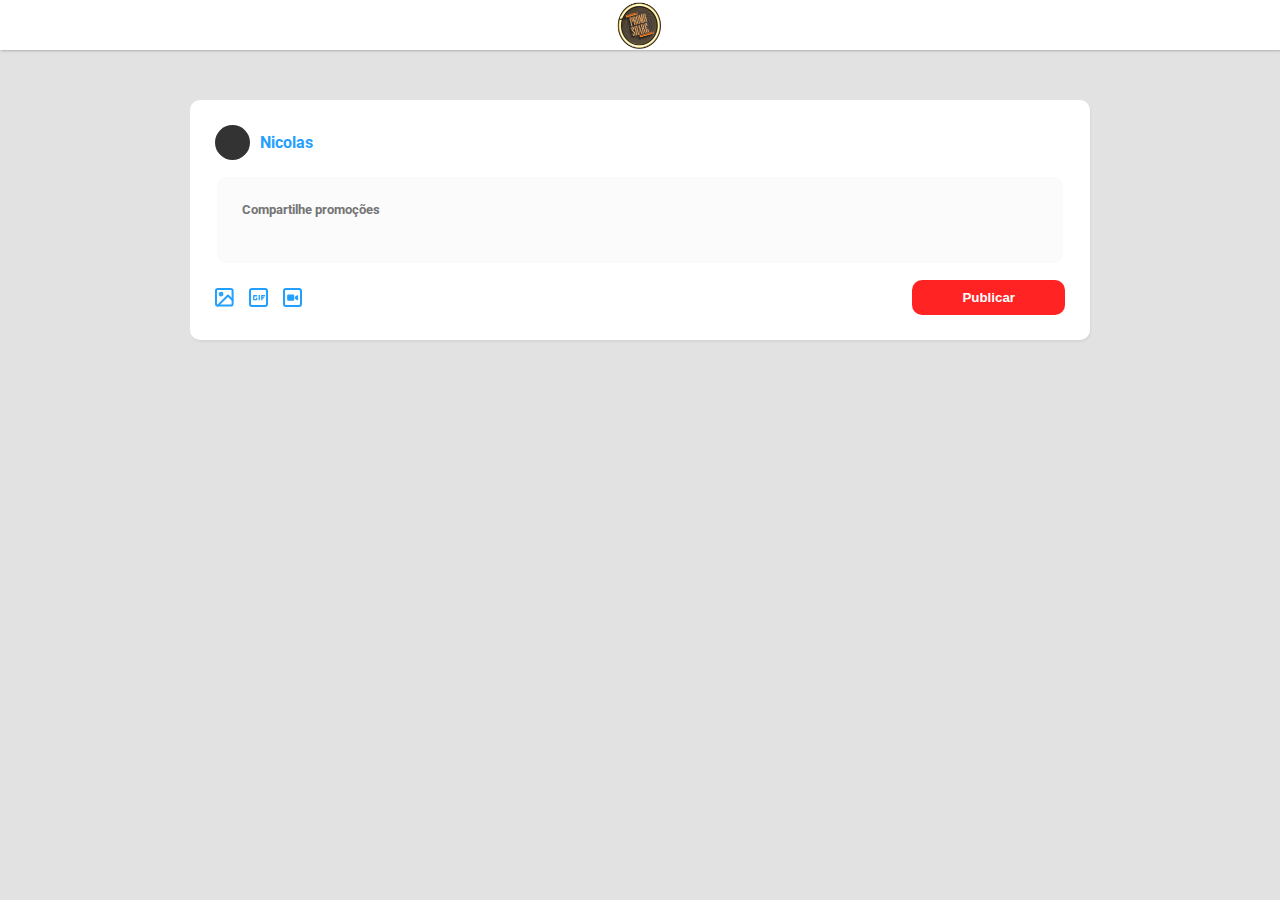
<file: index.html>
<!DOCTYPE html>
<html lang="pt-BR">

<head>
  <meta charset="UTF-8">
  <meta name="viewport" content="width=device-width, initial-scale=1.0">
  <link href="https://fonts.googleapis.com/css2?family=Roboto:ital,wght@0,400;1,700&display=swap" rel="stylesheet">
  <link rel="stylesheet" href="style.css">
  <title>PromoShare</title>
</head>


<body>
  <header>
    <img class="imgs" src="assets/WhatsApp Image 2024-05-11 at 10.57.39_a618b9ed.jpg" alt="Promoshare">
  </header>
  <main class="main">

    <!-- Formulário de postagem -->
    <div class="newPost">

      <div class="infoUser">
        <div class="imgUser">
        </div>
        <strong>Nicolas</strong>
      </div>

      <form action="" class="formPost" id="formPost">
        <textarea name="textarea" placeholder="Compartilhe promoções" id="textarea"></textarea>
        <div class="iconsAndButton">
          <div class="icons">
            <button class="btnFileForm">
              <img src="./assets/img.svg" alt="Adicionar uma imagem">
            </button>
            <button class="btnFileForm">
              <img src="./assets/gif.svg" alt="Adicionar um gif">
            </button>
            <button class="btnFileForm">
              <img src="./assets/video.svg" alt="Adicionar um vídeo">
            </button>
          </div>

          <button type="submit" id="botao" class="btnSubmitForm">Publicar</button>
        </div>
      </form>
    </div>

    <ul class="posts" id="posts"></ul>

  </main>
  <script type="module" src="/Controllers/Form/FormPost.js"></script>
</body>

</html>
</file>
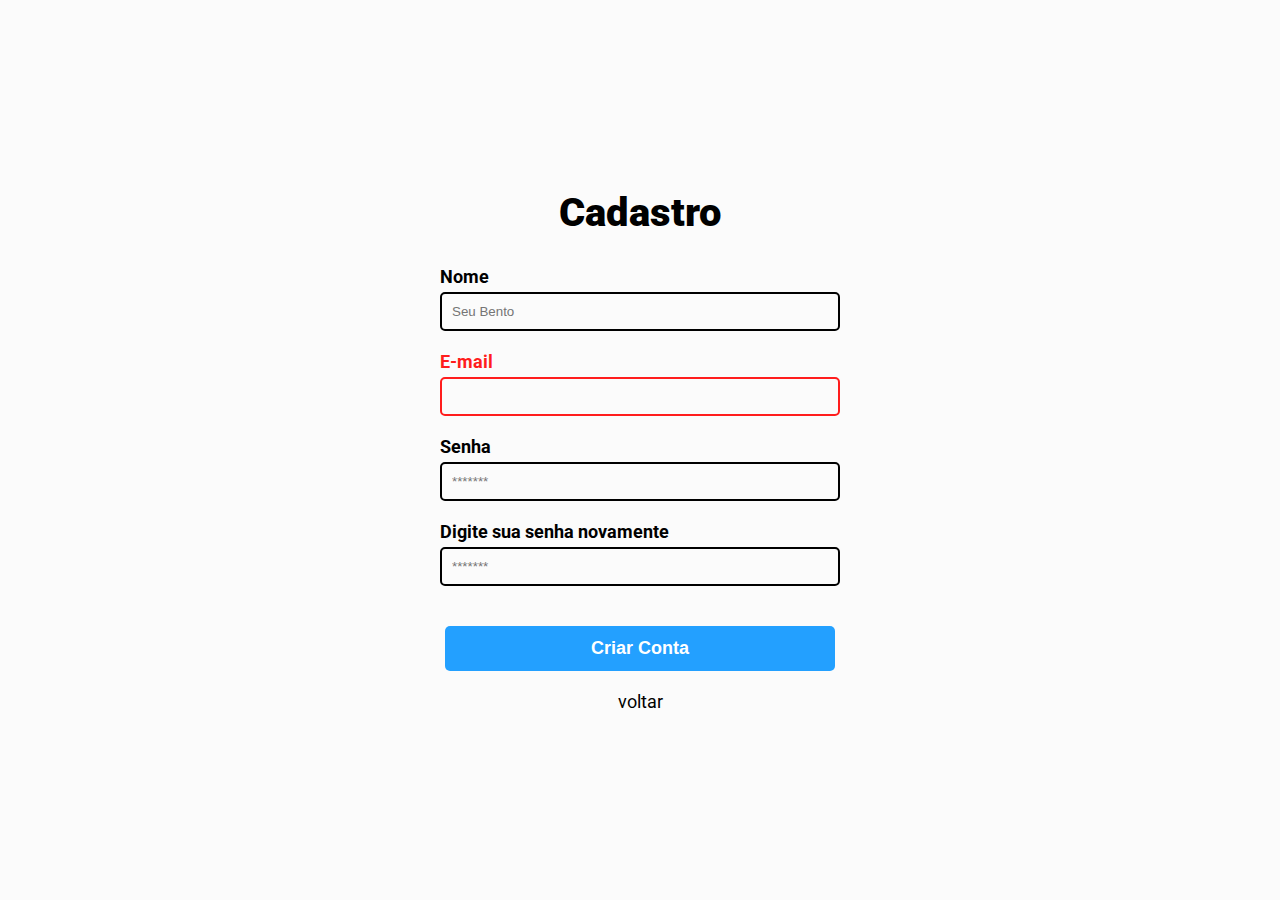
<file: cadastro.html>
<!DOCTYPE html>
<html lang="en">
  <head>
    <meta charset="UTF-8" />
    <meta http-equiv="X-UA-Compatible" content="IE=edge" />
    <meta name="viewport" content="width=device-width, initial-scale=1.0" />
    <link rel="stylesheet" href="login.css" />
    <link rel="preconnect" href="https://fonts.googleapis.com" />
    <link rel="preconnect" href="https://fonts.gstatic.com" crossorigin />
    <link
      href="https://fonts.googleapis.com/css2?family=Roboto:wght@100;400;500;700;900&display=swap"
      rel="stylesheet"
    />
    <title>Cadastro</title>
  </head>
  <body>
    <main>
      <h1>Cadastro</h1>
      <form>
        <div class="field">
          <strong>Nome</strong>
          <input type="text" name="name" id="name" placeholder="Seu Bento" />
        </div>
        <div class="field error">
          <strong>E-mail</strong>
          <input
            type="email"
            name="email"
            id="email"
            placeholder=""
          />
        </div>
        <div class="field">
          <strong>Senha</strong>
          <input
            type="password"
            name="password"
            id="password"
            placeholder="*******"
          />
        </div>
        <div class="field">
          <strong>Digite sua senha novamente</strong>
          <input
            type="password"
            name="repeat-password"
            id="repeat-password"
            placeholder="*******"
          />
        </div>
      </form>
      <div class="btn-actions">
        <button type="submit">Criar Conta</button>
        <a href="/login.html">voltar</a>
      </div>
    </main>
  </body>
</html>
</file>
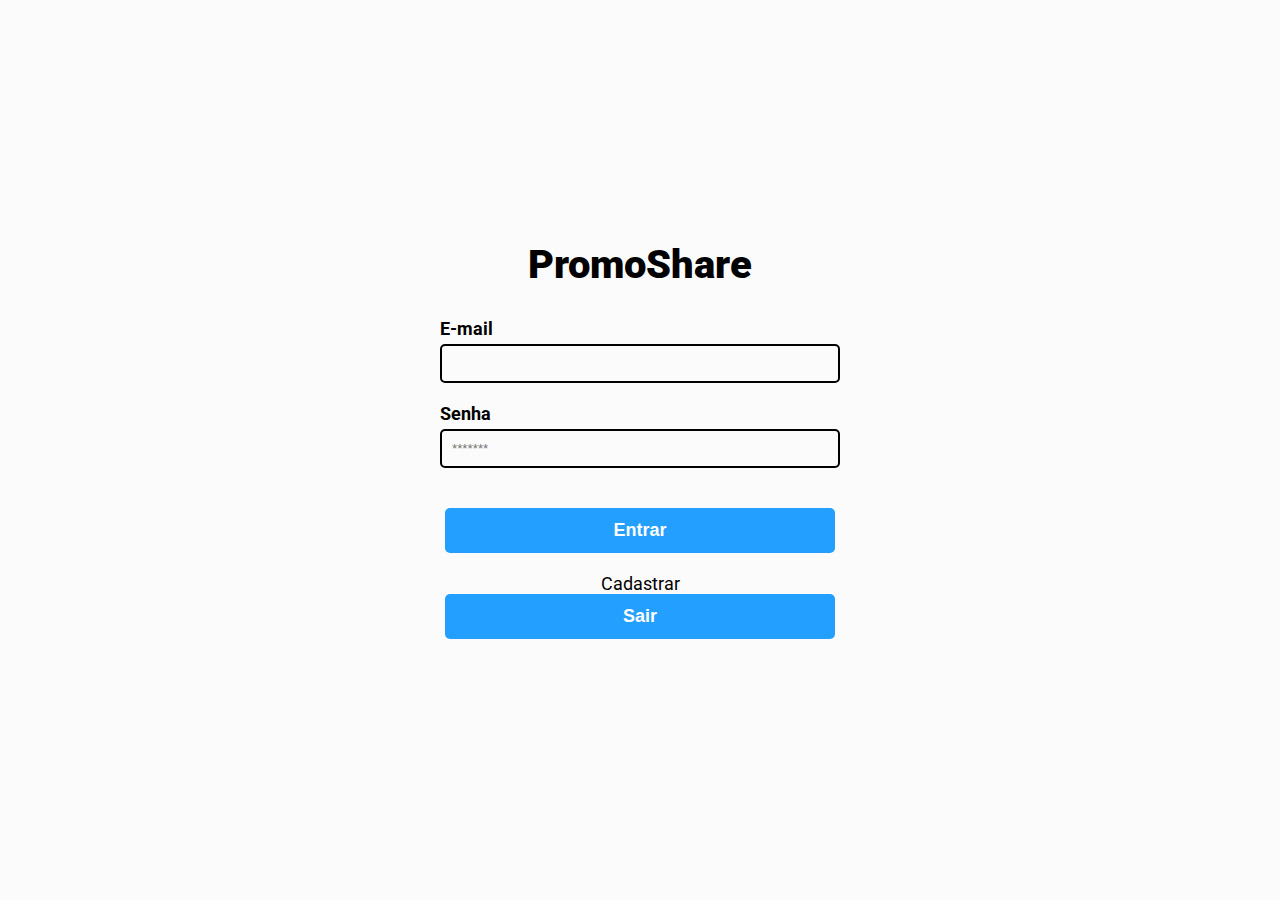
<file: login.html>
<!DOCTYPE html>
<html lang="en">
  <head>
    <meta charset="UTF-8" />
    <meta http-equiv="X-UA-Compatible" content="IE=edge" />
    <meta name="viewport" content="width=device-width, initial-scale=1.0" />
    <link rel="stylesheet" href="login.css" />
    <link rel="preconnect" href="https://fonts.googleapis.com" />
    <link rel="preconnect" href="https://fonts.gstatic.com" crossorigin />
    <link
      href="https://fonts.googleapis.com/css2?family=Roboto:wght@100;400;500;700;900&display=swap"
      rel="stylesheet"
    />
    <title>Login</title>
  </head>
  <body>
    <main>
      <h1>PromoShare</h1>
      <form>
        <div class="field">
          <strong>E-mail</strong>
          <input
            type="email"
            name="email"
            id="email"
            placeholder=""
          />
        </div>
        <div class="field">
          <strong>Senha</strong>
          <input
            type="password"
            name="password"
            id="password"
            placeholder="*******"
          />
        </div>
      </form>
      <div class="btn-actions">
        <button type="submit">Entrar</button>
        <a href="/cadastro.html">Cadastrar</a>
        <button id="logoutBtn">Sair</button>
      </div>
    </main>
    <script>
      document.getElementById("logoutBtn").addEventListener("click", function() {
      window.location.href = "/login.html";
      });
    </script>
  </body>
</html>
</file>
<file: style.css>
*{
  margin:0;
  padding:0;
  box-sizing:border-box;
}

body{
  background: #e2e2e2;
  font-family:'Roboto', sans-serif;
  -webkit-font-smoothing: antialiased !important;
}
li{
  list-style:none;
}

header{
  width: 100%;
  height: 50px;

  background: #ffffff;

  display: flex;
  align-items: center;
  justify-content: center;

  box-shadow: 1px 0 3px rgba(0,0,0,0.4);
}

.imgs{
  width: 50px;
  height: 50px;
}

.main{
  max-width: 900px;
  margin: 0 auto;
}

div.newPost{
  width:100%;
  height: 240px;

  display: flex;
  align-items: flex-start;
  flex-direction: column;
  margin: 50px 0;
  padding:25px;

  background:#fff;
  border-radius: 10px;
  box-shadow: 1px 2px 2px rgba(0,0,0,0.05);
}

div.newPost div.infoUser{
  display: flex;
  align-items: center;
  justify-content: center;
}
div.newPost div.infoUser div.imgUser{
  width: 35px;
  height: 35px;
  border-radius: 50%;
  background: #333;
}

div.newPost div.infoUser strong{
  font-size: 16px;
  color:#23a0ff;
  margin-left: 10px;
}

div.newPost form.formPost{
  display: flex;
  flex-direction: column;
  width: 100%;
}

div.newPost form.formPost textarea{
  background: #fbfbfb;
  margin:15px 0;
  padding: 25px;
  border-radius: 10px;
  resize: none;
  border: 0;
  height: 90px;
  outline: none;

  font-weight: bold;
  color:#727272;
  font-family: 'Roboto', sans-serif;
  border:2px solid #fff;
}
div.newPost form.formPost textarea:focus{
  border:2px solid #23a0ff;

}
div.newPost form.formPost div.iconsAndButton{
  display: flex;
  align-items: center;
  justify-content: space-between;
}
div.newPost form.formPost div.iconsAndButton div.icons{
  width: 100px;
  display: flex;
  align-items: center;
  justify-content: space-between;
}
div.newPost form.formPost div.iconsAndButton div.icons button{
  outline: none;
  margin-right: 15px;
  border:0;
  background: #fff;
  cursor: pointer;

  display: flex;
  align-items: center;
  justify-content: center;
}

div.newPost form.formPost div.iconsAndButton button.btnSubmitForm{
  background: #ff2323;
  padding: 10px 50px;
  color:#fff;
  font-weight: bold;
  cursor: pointer;

  border: 0;
  border-radius: 10px;
  transition: background 0.2s;
}
div.newPost form.formPost div.iconsAndButton button.btnSubmitForm:hover{
  background: #ff2323;
}

ul.posts li.post{
  margin-bottom: 50px;
  background: #fff;
  width: 100%;
  border-radius: 10px;
  padding: 25px;
  box-shadow: 1px 0 3px rgba(0,0,0,0.05);
}
ul.posts li.post div.infoUserPost{
  display: flex;
  align-items: center;
}

ul.posts li.post div.infoUserPost div.imgUserPost{
  width: 30px;
  height: 30px;
  border-radius: 50%;
  background: #23a0ff;
}
ul.posts li.post div.infoUserPost  div.nameAndHour{
  margin-left: 10px;
}

ul.posts li.post div.infoUserPost  div.nameAndHour >strong{
  color:#ff2323;
}

ul.posts li.post div.infoUserPost div.nameAndHour  >p{
  color:#d1d1d1;
  font-size:12px;
}

ul.posts li.post >p{
  width: 100%;
  margin:20px 0;
  font-weight: bold;
  color: #727272;
}
ul.posts li.post div.actionBtnPost{
  display:flex;
  align-items: center;
}
ul.posts li.post div.actionBtnPost button.filesPost{
  padding:5px 20px;
  border: 0;
  display:flex;
  align-items: center;
  justify-content: center;
  outline:none;
  margin-right: 10px;
  border-radius:10px;
  cursor: pointer;
  color:#fff;
  font-weight: bold;
  transition: background 0.2s;

}

ul.posts li.post div.actionBtnPost button.filesPost img{
  margin-right: 5px;
}
.like{
  background: #ff6b6b;
}
.like:hover{
  background: rgb(248,75,75);
}
.comment{
  background: #ffc320;
}
.comment:hover{
  background: rgb(245,180,0);
}
.share{
  background: #ff2323;
}
.share:hover{
  background: #ff2323;
}
</file>
<file: login.css>
* {
  margin: 0;
  padding: 0;
  box-sizing: border-box;
}

body {
  background: #fbfbfb;
  font-family: "Roboto", sans-serif;
  -webkit-font-smoothing: antialiased !important;
  min-height: 100vh;
  display: flex;
  align-items: center;
  justify-content: center;
}
main {
  display: flex;
  align-items: center;
  justify-content: center;
  width: 400px;
  flex-direction: column;
}

main h1 {
  font-weight: 900;
  font-size: 40px;
  color: #000;
  margin-bottom: 30px;
}
main form {
  width: 100%;
}
main form div.field {
  display: flex;
  align-items: flex-start;
  flex-direction: column;
  width: 100%;
  margin-bottom: 20px;
}
main form div.field strong {
  font-weight: 700;
  font-size: 18px;
  margin-bottom: 5px;
}
main form div.field input {
  width: 100%;
  background: transparent;
  border: 2px solid #000;
  border-radius: 5px;
  padding: 10px;
  outline: none;
}
main form div.field input:focus {
  border-color: #23a0ff;
}
main div.btn-actions {
  margin-top: 20px;
  display: flex;
  align-items: center;
  flex-direction: column;
}
main div.btn-actions button {
  width: 390px;
  padding: 12px;
  font-weight: 700;
  font-size: 18px;
  color: #fff;
  background: #23a0ff;
  border-radius: 5px;
  border: none;
  cursor: pointer;
  margin-bottom: 20px;
}
main div.btn-actions button:hover {
  background: #0990f7;
}
main div.btn-actions a {
  text-decoration: none;
  color: #000;
  font-size: 18px;
}
main div.btn-actions a:hover {
  border-bottom: 1px solid #000;
}
.error {
  color: #ff1d1d;
}
.error input {
  border: 2px solid #ff1d1d !important;
}
</file>
